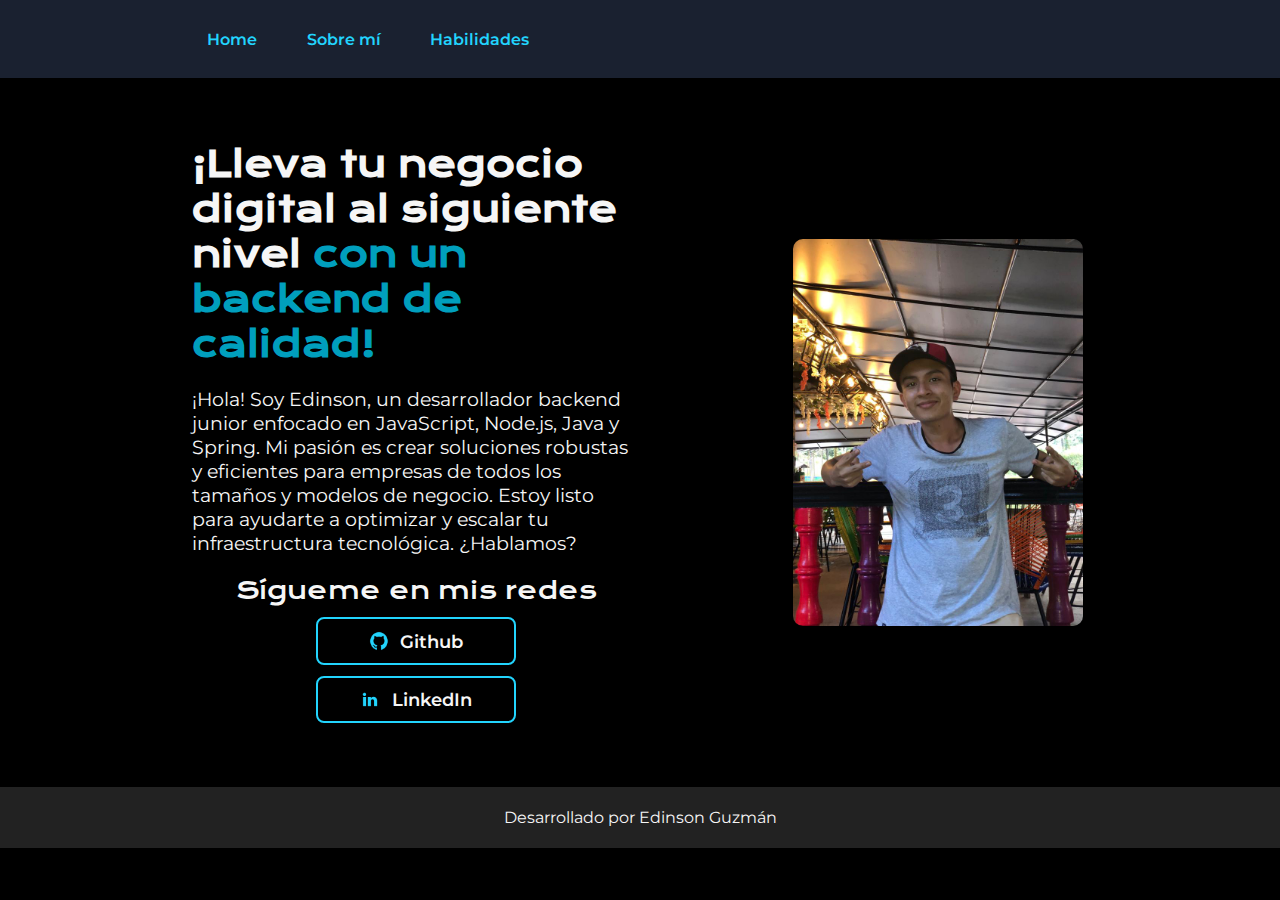
<file: index.html>
<!DOCTYPE html>
<html lang="es">
<head>
    <meta charset="UTF-8">
    <meta name="viewport" content="width=device-width, initial-scale=1.0">
    <link rel="stylesheet" href="./css/style.css">
    <script src="./js/scripts.js"></script>
    <title>Edinson - Portafolio</title>
</head>
<body>
    <header class="header">
        <nav class="header__menu">
            <a href="index.html" class="header__menu__link">Home</a>
            <a href="about.html" class="header__menu__link">Sobre mí</a>
            <a href="skills.html" class="header__menu__link">Habilidades</a>
        </nav>
    </header>
    <main class="presentacion">
        <section class="presentacion__contenido">
            <h1 class="presentacion__contenido__titulo">
                ¡Lleva tu negocio digital al siguiente nivel <strong class="markedTitle">con un backend de calidad!</strong>
            </h1>
            <p class="presentacion__contenido__texto">
                ¡Hola! Soy Edinson, un desarrollador backend junior enfocado en JavaScript, Node.js, Java y Spring. Mi pasión es crear soluciones robustas y eficientes para empresas de todos los tamaños y modelos de negocio. Estoy listo para ayudarte a optimizar y escalar tu infraestructura tecnológica. ¿Hablamos?
            </p>
            <div class="presentacion__enlaces">
                <h2 class="presentacion__enlaces__subtitulo">Sígueme en mis redes</h2>
                <a class="presentacion__enlaces__link" href="https://github.com/wizardcode-bot" target="_blank">
                    <img src="./assets/github.png" alt="logo-github">
                    Github
                </a>
                <a class="presentacion__enlaces__link" href="https://www.linkedin.com/in/edinson-guzman/" target="_blank">
                    <img src="./assets/linkedin.png" alt="logo-linkedin">
                    LinkedIn
                </a>
            </div>
        </section>
        <img src="./assets/perfil.jpg" alt="profile-image" class="presentacion__imagen">
    </main>
    <footer>
        <p>Desarrollado por Edinson Guzmán</p>
    </footer>
</body>
</html>
</file>
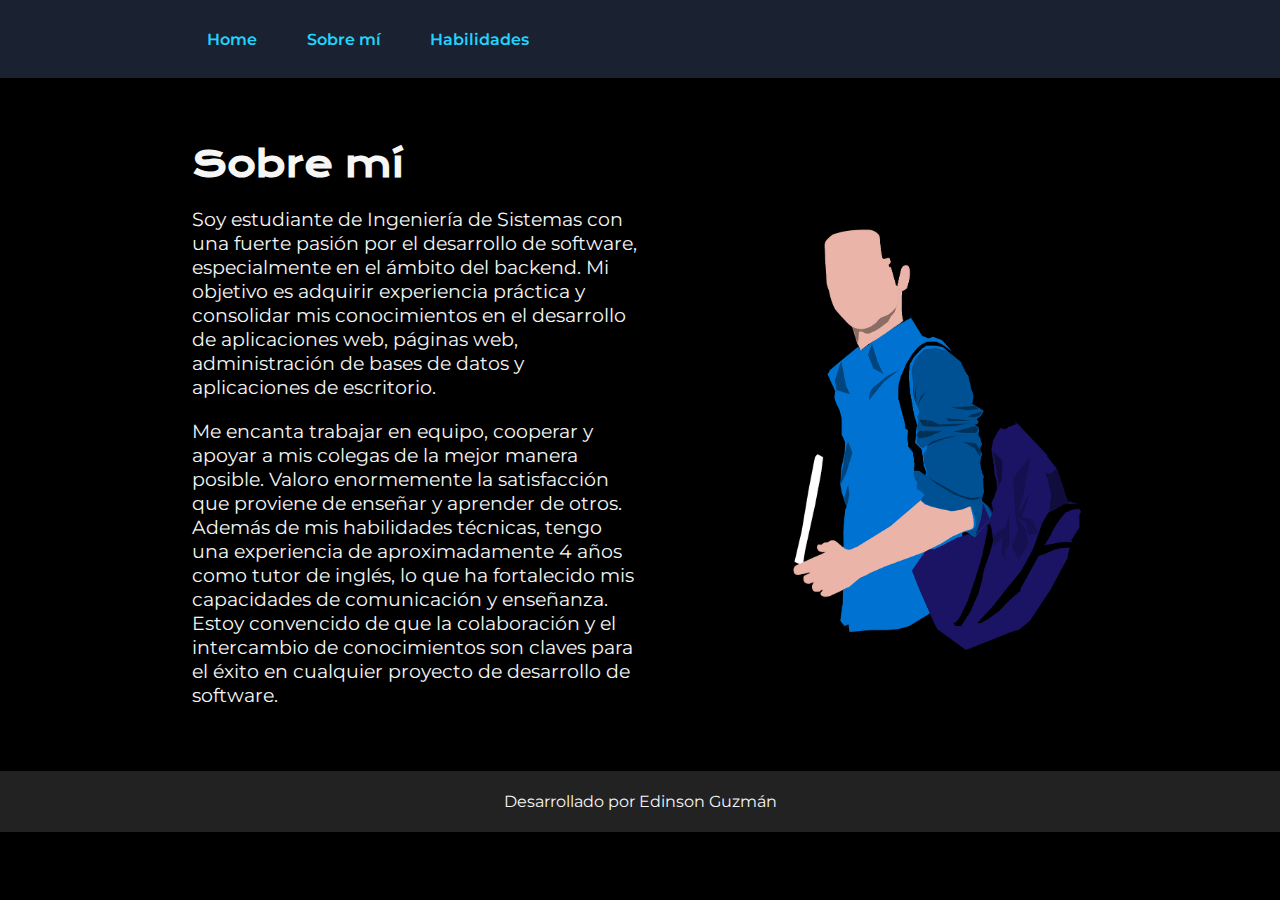
<file: about.html>
<!DOCTYPE html>
<html lang="es">
<head>
    <meta charset="UTF-8">
    <meta name="viewport" content="width=device-width, initial-scale=1.0">
    <link rel="stylesheet" href="./css/style.css">
    <script src="./js/scripts.js"></script>
    <title>Edinson - Portafolio</title>
</head>
<body>
    <header class="header">
        <nav class="header__menu">
            <a href="index.html" class="header__menu__link">Home</a>
            <a href="about.html" class="header__menu__link">Sobre mí</a>
            <a href="skills.html" class="header__menu__link">Habilidades</a>
        </nav>
    </header>

    <main class="presentacion">
        <section class="presentacion__contenido">
            <h1 class="presentacion__contenido__titulo">Sobre mí</h1>
            <p class="presentacion__contenido__texto">Soy estudiante de Ingeniería de Sistemas con una fuerte pasión por el desarrollo de software, especialmente en el ámbito del backend. Mi objetivo es adquirir experiencia práctica y consolidar mis conocimientos en el desarrollo de aplicaciones web, páginas web, administración de bases de datos y aplicaciones de escritorio. </p>
            <p class="presentacion__contenido__texto">Me encanta trabajar en equipo, cooperar y apoyar a mis colegas de la mejor manera posible. Valoro enormemente la satisfacción que proviene de enseñar y aprender de otros. Además de mis habilidades técnicas, tengo una experiencia de aproximadamente 4 años como tutor de inglés, lo que ha fortalecido mis capacidades de comunicación y enseñanza. Estoy convencido de que la colaboración y el intercambio de conocimientos son claves para el éxito en cualquier proyecto de desarrollo de software.</p>
        </section>
        <img src="./assets/student.png" alt="profile-image" class="presentacion__imagen">
        
    </main>

    <footer>
        <p>Desarrollado por Edinson Guzmán</p>
    </footer>
</body>
</html>
</file>
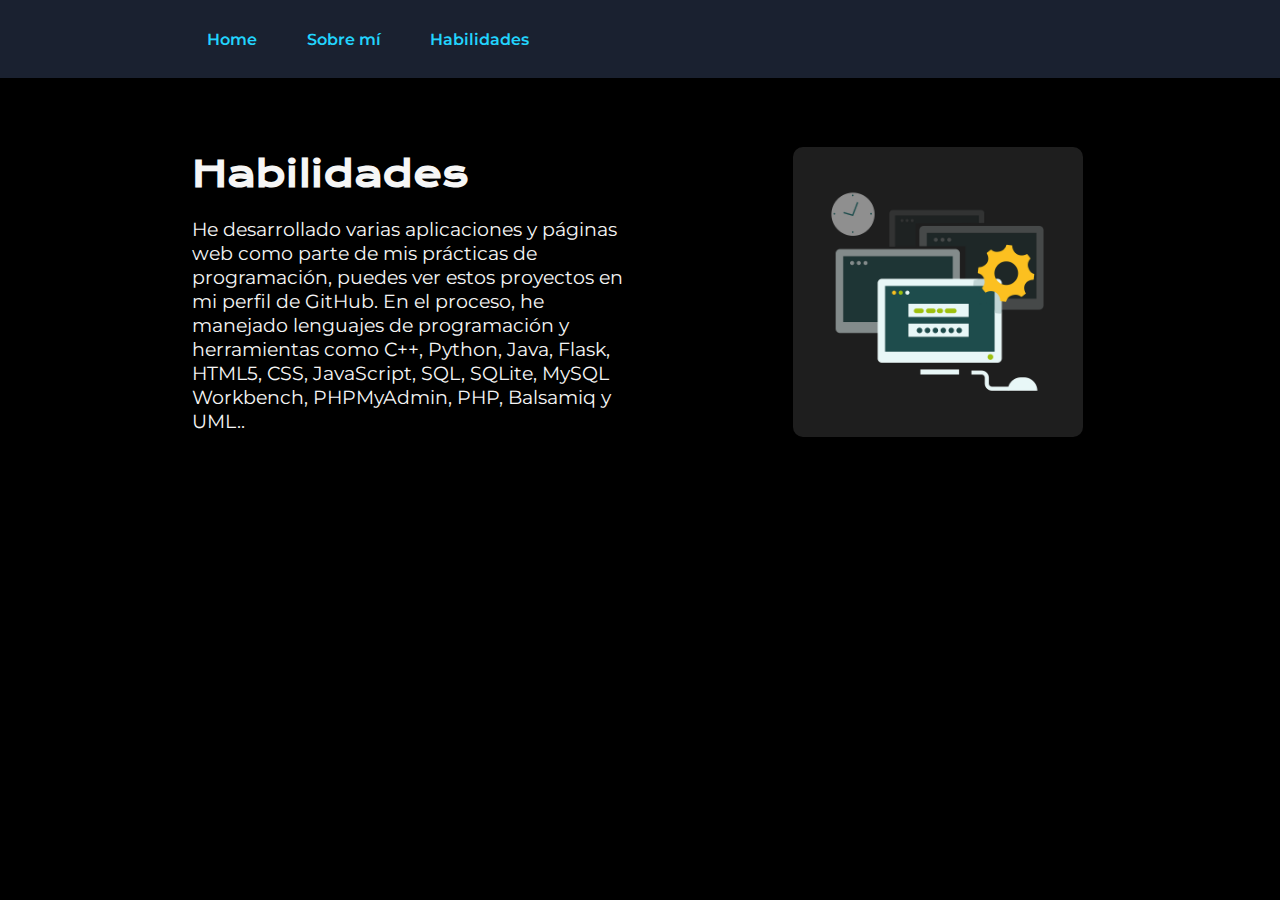
<file: skills.html>
<!DOCTYPE html>
<html lang="en">
<head>
    <meta charset="UTF-8">
    <meta name="viewport" content="width=device-width, initial-scale=1.0">
    <link rel="stylesheet" href="./css/style.css">
    <script src="./js/scripts.js"></script>
    <title>Edinson - Portafolio</title>
</head>
<body>
    <header class="header">
        <nav class="header__menu">
            <a href="index.html" class="header__menu__link">Home</a>
            <a href="about.html" class="header__menu__link">Sobre mí</a>
            <a href="skills.html" class="header__menu__link">Habilidades</a>
        </nav>
    </header>

    <main class="presentacion">
        <section class="presentacion__contenido">
            <h1 class="presentacion__contenido__titulo">Habilidades</h1>
            <p class="presentacion__contenido__texto">He desarrollado varias aplicaciones y páginas web como parte de mis prácticas de programación, puedes ver estos proyectos en mi perfil de GitHub. En el proceso, he manejado lenguajes de programación y herramientas como C++, Python, Java, Flask, HTML5, CSS, JavaScript, SQL, SQLite, MySQL Workbench, PHPMyAdmin, PHP, Balsamiq y UML.. </p>

        </section>
        <img src="./assets/backend.png" alt="Backend-image" class="presentacion__imagen">
        
    </main>

</body>
</html>
</file>
<file: css/style.css>
@import url('https://fonts.googleapis.com/css2?family=Krona+One&family=Montserrat:ital,wght@0,100..900;1,100..900&display=swap');

:root{
    --color-parrafos: #F6F6F6;
    font-size: 16px;
    --color-decoraciones: #22D4FD;

    --fuente-parrafos: "Montserrat", sans-serif;
    --fuentes-titulo: "Krona One", sans-serif;

    --tamanio-parrafos: 1.2rem;
    --tamanio-titulos: 2.2rem;
}

* {
    margin: 0;
    padding: 0;
    box-sizing: border-box;
}

body {
    background-color: black;
    color: var(--color-parrafos);
    display: flex;
    flex-direction: column;
    justify-content: space-between;
    font-family: var(--fuente-parrafos);
}

header, main, footer {
    width: 100%;
}

.header {
    display: flex;
    justify-content: space-between;
    align-items: center;
    padding: 20px 15%;
    background-color: #1A2130;
}

.header__menu {
    display: flex;
    gap: 1.25rem;
}

.header__menu__link {
    font-family: var(--fuente-parrafos);
    font-weight: 600;
    color: var(--color-decoraciones);
    text-decoration: none;
    padding: 0.6rem 0.93rem;
    border-radius: 0.5rem;
    transition: background-color 0.3s ease;
}

.header__menu__link:hover {
    background-color: #444;
    color: white;
}


footer {
    background-color: #222;
    padding: 1.3rem;
    text-align: center;
    font-family: var(--fuente-parrafos);
}

.markedTitle {
    color: #009FBD;
}

.presentacion {
    display: flex;
    gap: 5.3rem;
    align-items: center;
    justify-content: space-between;
    flex-grow: 1; /* Permite que el main crezca y ocupe el espacio disponible */
    padding: 5% 15%; /* Añade un padding alrededor de la sección principal */
}

.presentacion__contenido {
    width: 50%;
    display: flex;
    flex-direction: column;
    gap: 1.25rem; /* Ajusta el espacio entre los elementos según sea necesario */
}

.presentacion__contenido__titulo {
    font-size: var(--tamanio-titulos);
    font-family: var(--fuentes-titulo);
}

.presentacion__contenido__texto {
    font-size: var(--tamanio-parrafos);
    font-family: var(--fuente-parrafos);
}

.presentacion__enlaces {
    display: flex;
    flex-direction: column;
    align-items: center;
    gap: 0.7rem; /* Ajusta el espacio entre los enlaces */
}

.presentacion__enlaces__subtitulo {
    font-family: var(--fuentes-titulo);
    font-size: 1.5rem;
    font-weight: 400;
}

.presentacion__enlaces__link {
    width: 12.5rem; /* Ajusta el ancho de los enlaces */
    text-align: center;
    padding: 0.7rem 0;
    border-radius: 0.5rem;
    font-family: var(--fuente-parrafos);
    font-size: 1.1rem;
    font-weight: 600;
    text-decoration: none;
    color: #F6F6F6;
    border: 2px solid #22D4FD;
    display: flex;
    justify-content: center;
    align-items: center;
    gap: 0.7rem;
}

.presentacion__enlaces__link img {
    width: 1.25rem;
    height: 1.25rem;
    object-fit: contain;
}

.presentacion__enlaces__link:hover {
    background-color: #272727;
}

.presentacion__imagen{
    width: 50%; /* Ajusta el tamaño de la imagen según sea necesario */
    max-width: 18.75rem; /* Asegura que la imagen no sea demasiado grande */
    height: auto;
    border-radius: 0.93rem;
    margin-left: 1.25rem; /* Añade espacio entre el texto y la imagen */
    border: 5px solid transparent; /* Borde inicial transparente */
    transition: border 0.3s ease; /* Transición para el borde */
}

.presentacion__imagen:hover{
    border: 5px solid #CCDDB7; /* Color del borde al pasar el cursor */
    filter: brightness(1.2) contrast(1.2);
    transform: scale(1.05); /* Aumenta ligeramente el tamaño */
    box-shadow: 0 8px 16px rgba(0, 0, 0, 0.4); /* Sombra más profunda */
}

@media (max-width: 1200px) {

    .header{
        padding: 5%;
        justify-content: center;
    }
    .presentacion{
        flex-direction: column-reverse;
        padding: 5%;
    }

    .presentacion__imagen{
        width: auto;
    }

    .presentacion__contenido{
        width: auto;
    }

}
</file>
